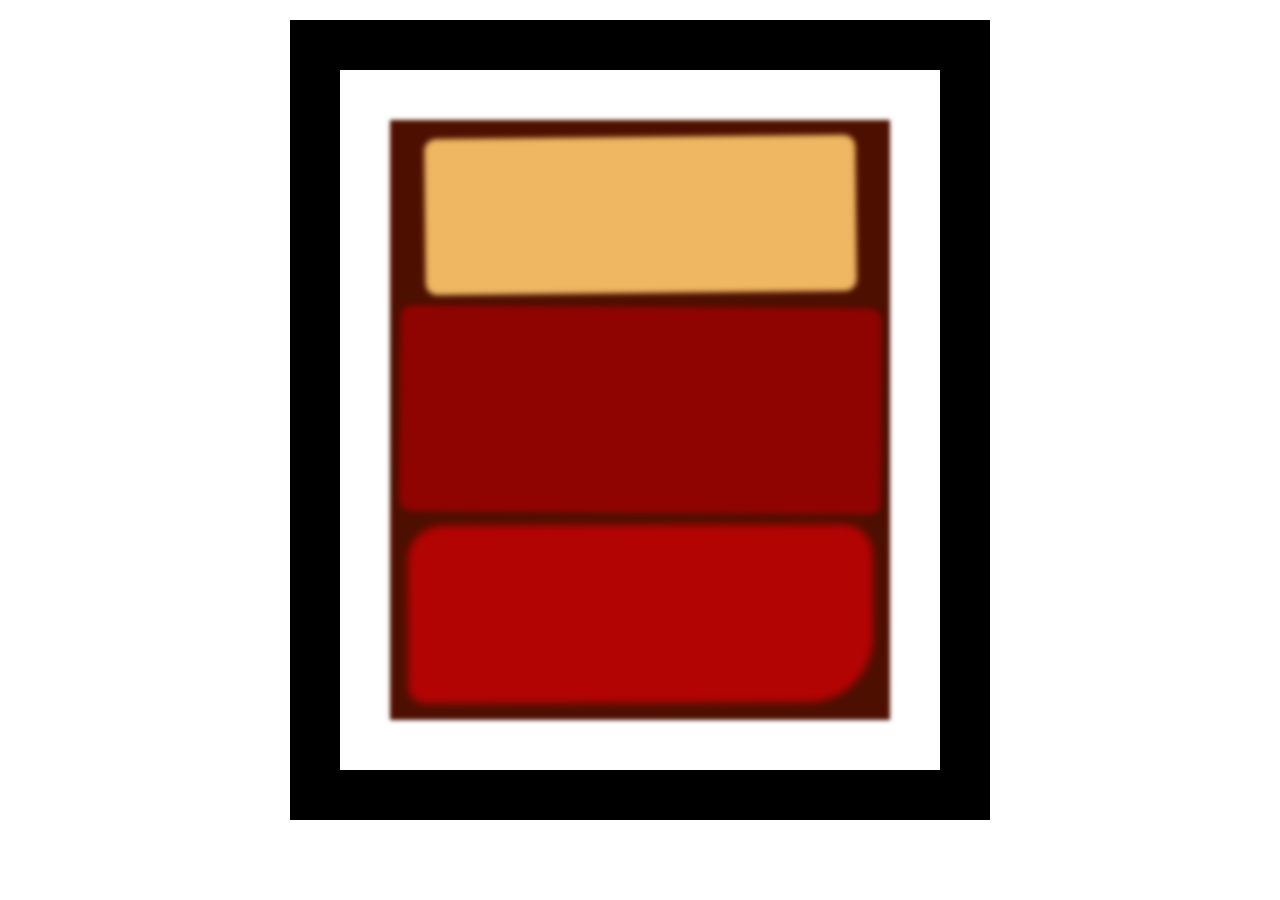
<file: box-model.html>
<!DOCTYPE html>
<html lang="en">
	<head>
		<meta charset="UTF-8" />
		<title>Rothko Painting</title>
		<link href="css/box-model.css" rel="stylesheet" />
	</head>
	<body>
		<div class="frame">
			<div class="canvas">
				<div class="one"></div>
				<div class="two"></div>
				<div class="three"></div>
			</div>
		</div>
	</body>
</html>
</file>
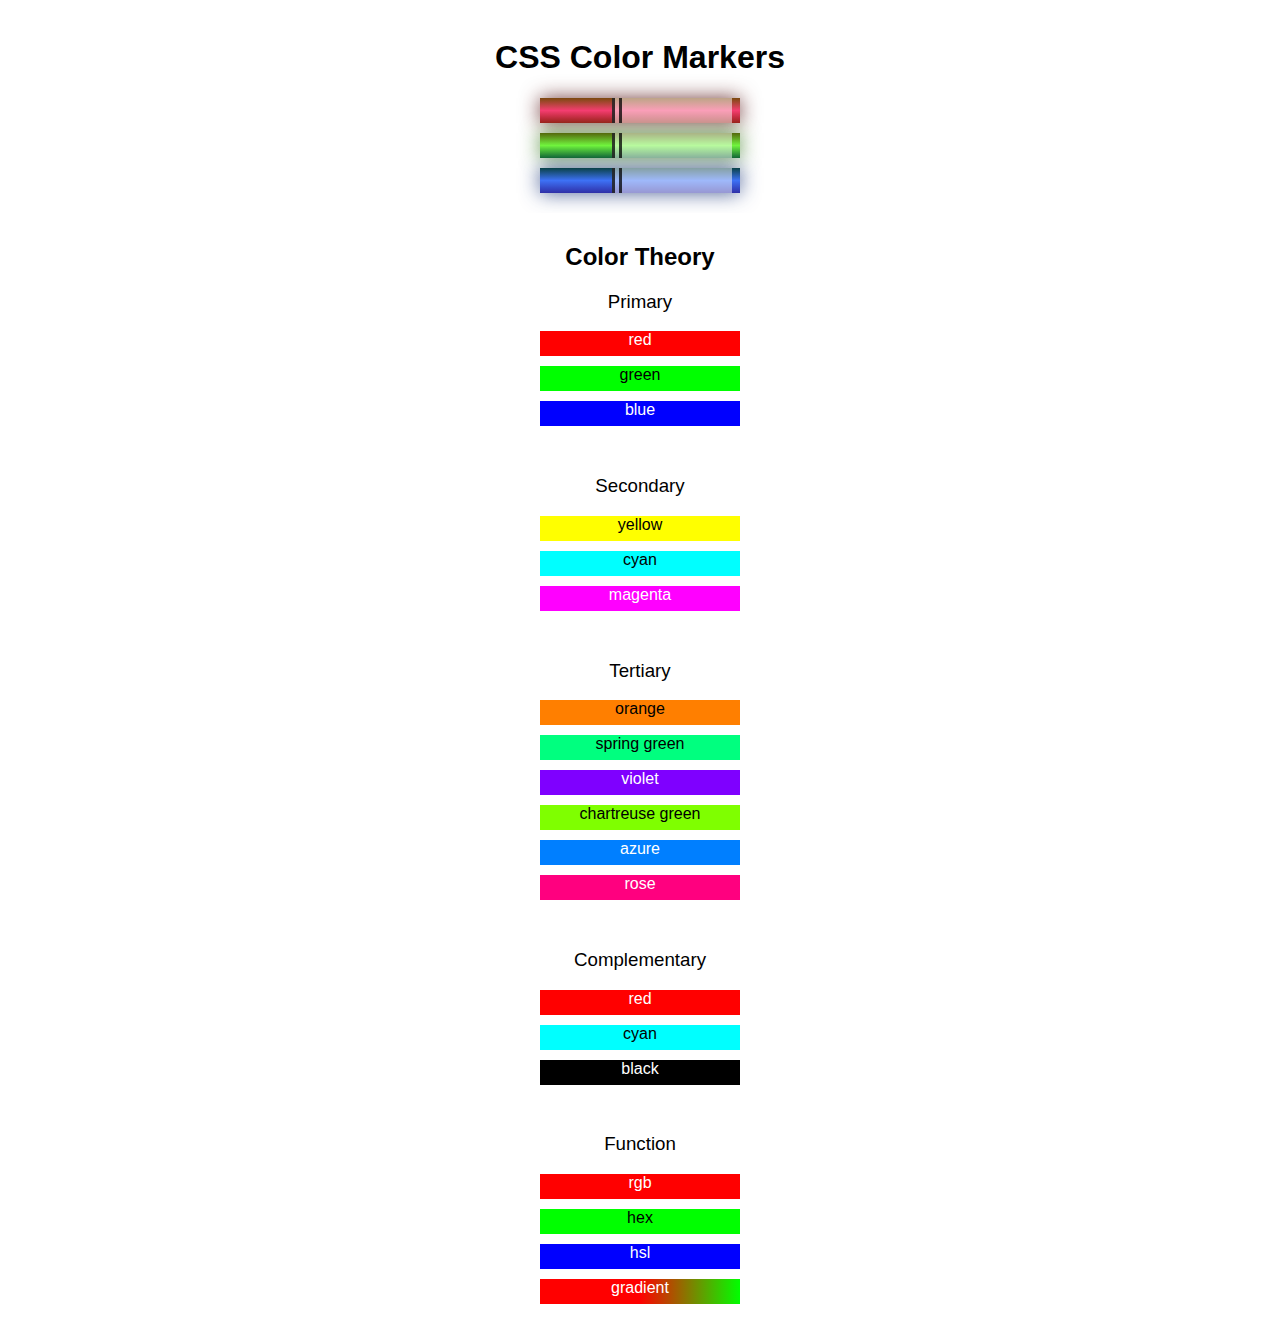
<file: colored-markers.html>
<!DOCTYPE html>
<html lang="en">
	<head>
		<meta charset="UTF-8" />
		<meta http-equiv="X-UA-Compatible" content="IE=edge" />
		<meta name="viewport" content="width=device-width, initial-scale=1.0" />
		<title>Colored Markers</title>
		<link rel="stylesheet" href="css/colored-markers.css" />
	</head>
	<body>
		<div class="container">
			<h1>CSS Color Markers</h1>
			<div class="marker realisticRed">
				<div class="cap"></div>
				<div class="sleeve"></div>
			</div>
			<div class="marker realisticGreen">
				<div class="cap"></div>
				<div class="sleeve"></div>
			</div>
			<div class="marker realisticBlue">
				<div class="cap"></div>
				<div class="sleeve"></div>
			</div>
		</div>
		<div class="container">
			<h2>Color Theory</h2>
			<h3>Primary</h3>
			<div class="marker red">red</div>
			<div class="marker green">green</div>
			<div class="marker blue">blue</div>
		</div>
		<div class="container">
			<h3>Secondary</h3>
			<div class="marker yellow">yellow</div>
			<div class="marker cyan">cyan</div>
			<div class="marker magenta">magenta</div>
		</div>
		<div class="container">
			<h3>Tertiary</h3>
			<div class="marker orange">orange</div>
			<div class="marker spring-green">spring green</div>
			<div class="marker violet">violet</div>
			<div class="marker chartreuse-green">chartreuse green</div>
			<div class="marker azure">azure</div>
			<div class="marker rose">rose</div>
		</div>
		<div class="container">
			<h3>Complementary</h3>
			<div class="marker red">red</div>
			<div class="marker cyan">cyan</div>
			<div class="marker black">black</div>
		</div>
		<div class="container">
			<h3>Function</h3>
			<div class="marker rgb-red">rgb</div>
			<div class="marker hex-green">hex</div>
			<div class="marker hsl-blue">hsl</div>
			<div class="marker gradient">gradient</div>
		</div>
	</body>
</html>
</file>
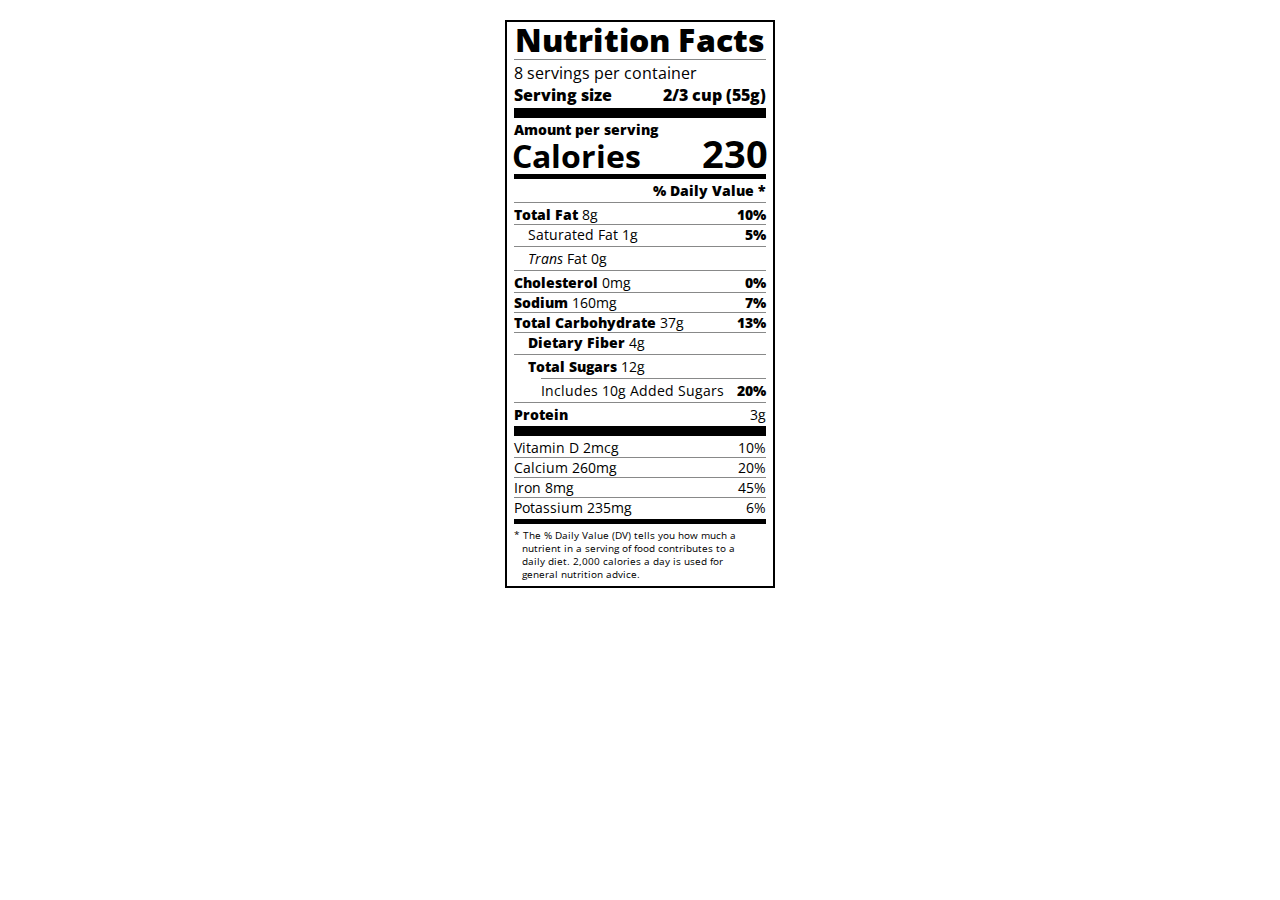
<file: nutrition-label.html>
<!DOCTYPE html>
<html lang="en">
	<head>
		<meta charset="UTF-8" />
		<title>Nutrition Label</title>
		<link
			href="https://fonts.googleapis.com/css?family=Open+Sans:400,700,800"
			rel="stylesheet"
		/>
		<link href="css/nutrition-label.css" rel="stylesheet" />
	</head>

	<body>
		<div class="label">
			<header>
				<h1 class="bold">Nutrition Facts</h1>
				<div class="divider"></div>
				<p>8 servings per container</p>
				<p class="bold">
					Serving size
					<span>2/3 cup (55g)</span>
				</p>
			</header>
			<div class="divider large"></div>
			<div class="calories-info">
				<div class="left-container">
					<h2 class="bold small-text">Amount per serving</h2>
					<p>Calories</p>
				</div>
				<span>230</span>
			</div>
			<div class="divider medium"></div>
			<div class="daily-value small-text">
				<p class="bold right no-divider">% Daily Value *</p>
				<div class="divider"></div>
				<p>
					<span>
						<span class="bold">Total Fat</span>
						8g
					</span>
					<span class="bold">10%</span>
				</p>
				<p class="indent no-divider">
					Saturated Fat 1g
					<span class="bold">5%</span>
				</p>
				<div class="divider"></div>
				<p class="indent no-divider">
					<span>
						<i>Trans</i>
						Fat 0g
					</span>
				</p>
				<div class="divider"></div>
				<p>
					<span>
						<span class="bold">Cholesterol</span>
						0mg
					</span>
					<span class="bold">0%</span>
				</p>
				<p>
					<span>
						<span class="bold">Sodium</span>
						160mg
					</span>
					<span class="bold">7%</span>
				</p>
				<p>
					<span>
						<span class="bold">Total Carbohydrate</span>
						37g
					</span>
					<span class="bold">13%</span>
				</p>
				<p class="indent no-divider">
					<span>
						<span class="bold">Dietary Fiber</span>
						4g
					</span>
				</p>
				<div class="divider"></div>
				<p class="indent no-divider">
					<span>
						<span class="bold">Total Sugars</span>
						12g
					</span>
				</p>
				<div class="divider double-indent"></div>
				<p class="double-indent no-divider">
					Includes 10g Added Sugars
					<span class="bold right">20%</span>
				</p>
				<div class="divider"></div>
				<p class="no-divider">
					<span class="bold">Protein</span>
					3g
				</p>
				<div class="divider large"></div>
				<p>
					Vitamin D 2mcg
					<span>10%</span>
				</p>
				<p>
					Calcium 260mg
					<span>20%</span>
				</p>
				<p>
					Iron 8mg
					<span>45%</span>
				</p>
				<p class="no-divider">
					Potassium 235mg
					<span>6%</span>
				</p>
			</div>
			<div class="divider medium"></div>
			<p class="note">
				* The % Daily Value (DV) tells you how much a nutrient in a serving of
				food contributes to a daily diet. 2,000 calories a day is used for
				general nutrition advice.
			</p>
		</div>
	</body>
</html>
</file>
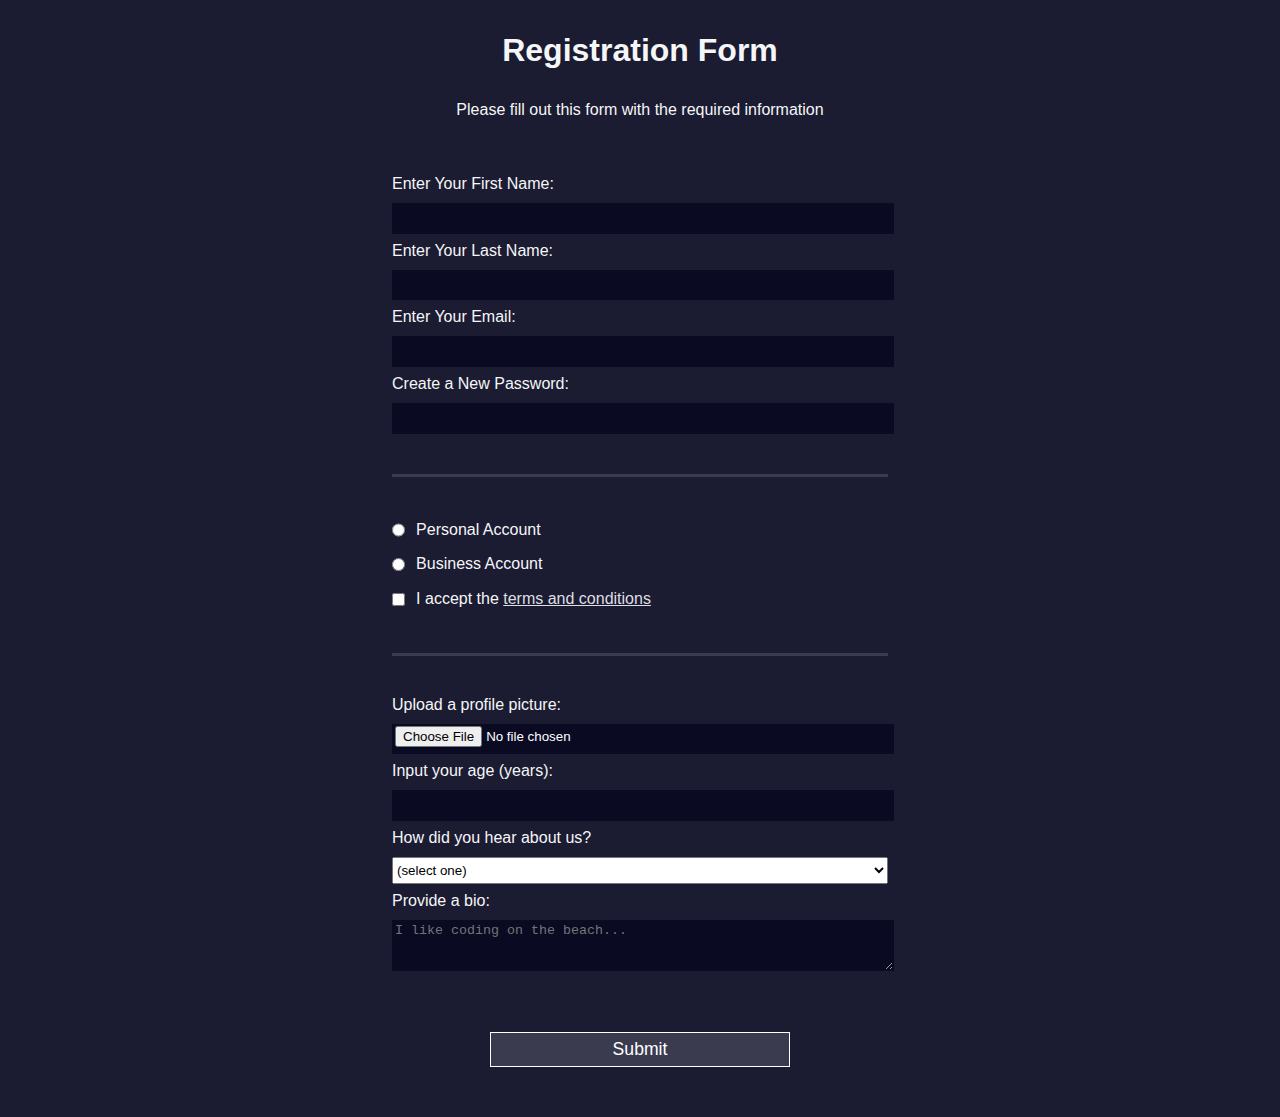
<file: registration-form.html>
<!DOCTYPE html>
<html lang="en">
	<head>
		<meta charset="UTF-8" />
		<title>Registration Form</title>
		<link rel="stylesheet" href="css/registration-form.css" />
	</head>
	<body>
		<h1>Registration Form</h1>
		<p>Please fill out this form with the required information</p>
		<form method="post" action="https://register-demo.freecodecamp.org">
			<fieldset>
				<label for="first-name">
					Enter Your First Name:
					<input id="first-name" name="first-name" type="text" required />
				</label>
				<label for="last-name">
					Enter Your Last Name:
					<input id="last-name" name="last-name" type="text" required />
				</label>
				<label for="email">
					Enter Your Email:
					<input id="email" name="email" type="email" required />
				</label>
				<label for="new-password">
					Create a New Password:
					<input
						id="new-password"
						name="new-password"
						type="password"
						pattern="[a-z0-5]{8,}"
						required
					/>
				</label>
			</fieldset>
			<fieldset>
				<label for="personal-account">
					<input
						id="personal-account"
						type="radio"
						name="account-type"
						class="inline"
					/>
					Personal Account
				</label>
				<label for="business-account">
					<input
						id="business-account"
						type="radio"
						name="account-type"
						class="inline"
					/>
					Business Account
				</label>
				<label for="terms-and-conditions">
					<input
						id="terms-and-conditions"
						type="checkbox"
						required
						name="terms-and-conditions"
						class="inline"
					/>
					I accept the
					<a href="https://www.freecodecamp.org/news/terms-of-service/">
						terms and conditions
					</a>
				</label>
			</fieldset>
			<fieldset>
				<label for="profile-picture">
					Upload a profile picture:
					<input id="profile-picture" type="file" name="file" />
				</label>
				<label for="age">
					Input your age (years):
					<input id="age" type="number" name="age" min="13" max="120" />
				</label>
				<label for="referrer">
					How did you hear about us?
					<select id="referrer" name="referrer">
						<option value="">(select one)</option>
						<option value="1">freeCodeCamp News</option>
						<option value="2">freeCodeCamp YouTube Channel</option>
						<option value="3">freeCodeCamp Forum</option>
						<option value="4">Other</option>
					</select>
				</label>
				<label for="bio">
					Provide a bio:
					<textarea
						id="bio"
						name="bio"
						rows="3"
						cols="30"
						placeholder="I like coding on the beach..."
					></textarea>
				</label>
			</fieldset>
			<input type="submit" value="Submit" />
		</form>
	</body>
</html>
</file>
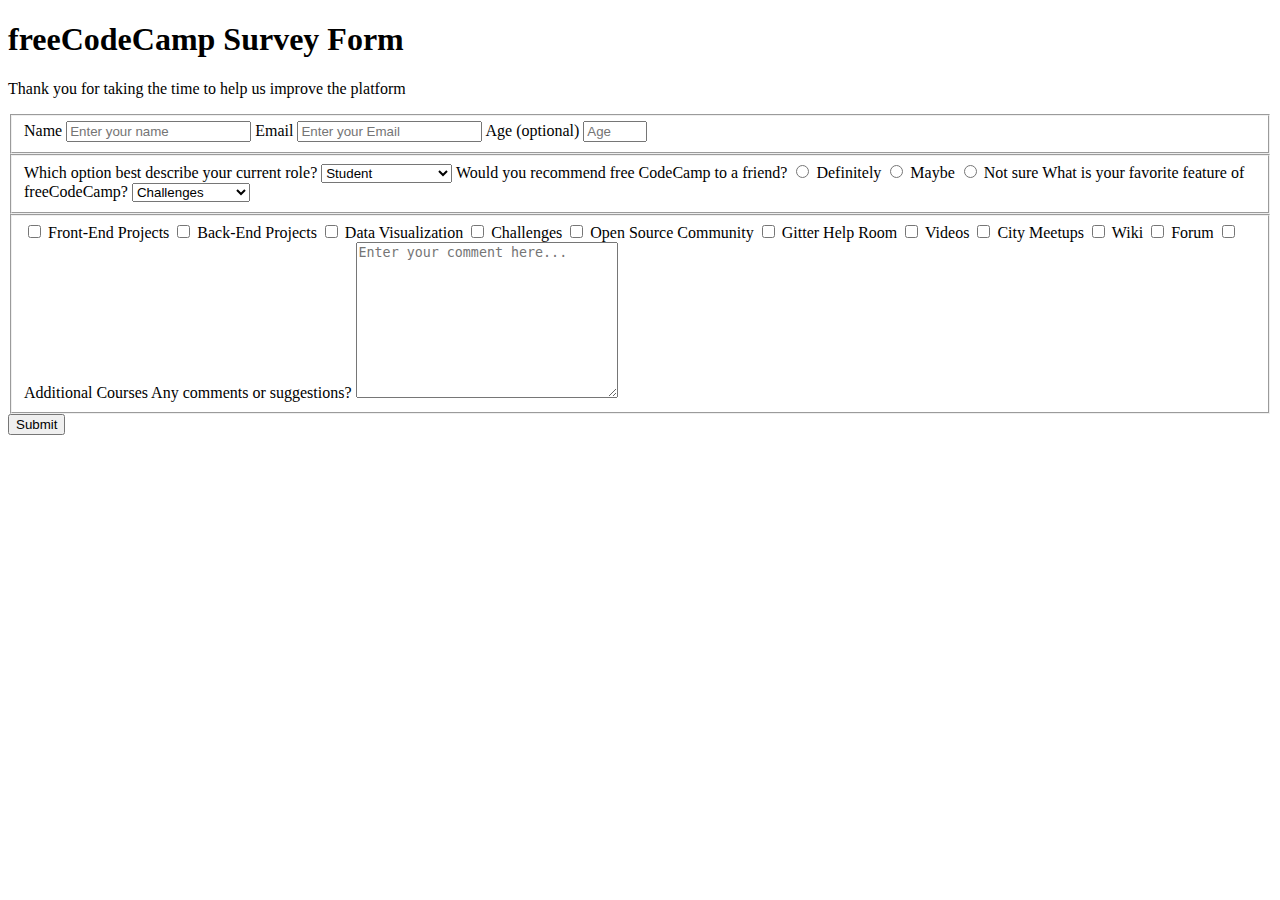
<file: survey-form.html>
<!DOCTYPE html>
<html lang="en">
	<head>
		<meta charset="UTF-8" />
		<meta http-equiv="X-UA-Compatible" content="IE=edge" />
		<meta name="viewport" content="width=device-width, initial-scale=1.0" />
		<title>Survey Form</title>
	</head>
	<body>
		<!-- You should have a page title in an h1 element with an id of title -->
		<h1 id="title">freeCodeCamp Survey Form</h1>
		<!-- You should have a short explanation in a p element with an id of description -->
		<p id="description">
			Thank you for taking the time to help us improve the platform
		</p>
		<!-- You should have a form element with an id of survey-form -->
		<form id="survey-form" action="">
			<fieldset>
				<!-- Inside the form element, you are required to enter your name in an input field 
                that has an id of name and a type of text -->
				<label for="name" id="name-label">
					Name
					<input type="text" id="name" placeholder="Enter your name" required />
				</label>
				<!-- Inside the form element, you are required to enter your email in an input field 
					that has an id of email -->
				<!-- If you enter an email that is not formatted correctly, you will see an HTML5 
						validation error -->
				<label for="email" id="email-label">
					Email
					<input
						type="email"
						id="email"
						placeholder="Enter your Email"
						pattern="[A-Za-z]"
						required
					/>
				</label>
				<!-- Inside the form, you can enter a number in an input field that has an id of 
					number -->
				<!-- The number input should not accept non-numbers, either by preventing you from 
						typing them or by showing an HTML5 validation error (depending on your browser). -->
				<!-- If you enter numbers outside the range of the number input, which are defined 
						by the min and max attributes, you will see an HTML5 validation error -->
				<label for="number" id="number-label">
					Age (optional)
					<input
						type="number"
						id="number"
						placeholder="Age"
						min="13"
						max="120"
						required
					/>
				</label>
			</fieldset>
			<!-- For the name, email, and number input fields, you can see corresponding label 
                elements in the form, that describe the purpose of each field with the following 
                ids: id="name-label", id="email-label", and id="number-label" -->
			<!-- For the name, email, and number input fields, you can see placeholder text that 
                gives a description or instructions for each field -->
			<fieldset>
				<!-- Inside the form element, you should have a select dropdown element with an id 
                of dropdown and at least two options to choose from -->
				<label for="dropdown">
					Which option best describe your current role?
					<select name="dropdown" id="dropdown">
						<option disabled>Select current role</option>
						<option value="1">Student</option>
						<option value="2">Full Time Job</option>
						<option value="3">Full Time Learner</option>
						<option value="3">Prefer not to say</option>
						<option value="3">Other</option>
					</select>
				</label>
				<!-- Inside the form element, you can select an option from a group of at least two 
					radio buttons that are grouped using the name attribute -->
				<label for="recommend">
					Would you recommend free CodeCamp to a friend?
					<input type="radio" value="definitely" name="recommend" />
					Definitely
					<input type="radio" value="maybe" name="recommend" />
					Maybe
					<input type="radio" value="not-sure" name="recommend" />
					Not sure
				</label>

				<label for="fav-feature">
					What is your favorite feature of freeCodeCamp?
					<select name="fav-feature" id="fav-feature">
						<option disabled>Select an option</option>
						<option value="1">Challenges</option>
						<option value="2">Projects</option>
						<option value="3">Community</option>
						<option value="3">Open Source</option>
					</select>
				</label>
			</fieldset>

			<fieldset>
				<!-- Inside the form element, you can select several fields from a series of 
                checkboxes, each of which must have a value attribute -->
				<label for="suggestion">
					<input type="checkbox" name="improvement" value="front-end" />
					Front-End Projects
					<input type="checkbox" name="improvement" value="back-end" />
					Back-End Projects
					<input
						type="checkbox"
						name="improvement"
						value="data-visualization"
					/>
					Data Visualization
					<input type="checkbox" name="improvement" value="challenges" />
					Challenges
					<input
						type="checkbox"
						name="improvement"
						value="open-source-community"
					/>
					Open Source Community
					<input type="checkbox" name="improvement" value="gitter-help-room" />
					Gitter Help Room
					<input type="checkbox" name="improvement" value="videos" />
					Videos
					<input type="checkbox" name="improvement" value="city-meetups" />
					City Meetups
					<input type="checkbox" name="improvement" value="wiki" />
					Wiki
					<input type="checkbox" name="improvement" value="forum" />
					Forum
					<input
						type="checkbox"
						name="improvement"
						value="additional-courses"
					/>
					Additional Courses
				</label>
				<!-- Inside the form element, you are presented with a textarea for additional 
                comments -->
				<label for="suggestion">
					Any comments or suggestions?
					<textarea
						placeholder="Enter your comment here..."
						name="suggestion"
						id="suggestion"
						cols="30"
						rows="10"
					></textarea>
				</label>
				<!-- Inside the form element, you are presented with a button with id of submit 
                to submit all the inputs -->
			</fieldset>
			<input type="submit" id="submit" value="Submit" />
		</form>
	</body>
</html>
</file>
<file: css/box-model.css>
.canvas {
	width: 500px;
	height: 600px;
	background-color: #4d0f00;
	overflow: hidden;
	filter: blur(2px);
}

.frame {
	border: 50px solid black;
	width: 500px;
	padding: 50px;
	margin: 20px auto;
}

.one {
	width: 425px;
	height: 150px;
	background-color: #efb762;
	margin: 20px auto;
	box-shadow: 0 0 3px 3px #efb762;
	border-radius: 9px;
	transform: rotate(-0.6deg);
}

.two {
	width: 475px;
	height: 200px;
	background-color: #8f0401;
	margin: 0 auto 20px;
	box-shadow: 0 0 3px 3px #8f0401;
	border-radius: 8px 10px;
	transform: rotate(0.4deg);
}

.one,
.two {
	filter: blur(1px);
}

.three {
	width: 91%;
	height: 28%;
	background-color: #b20403;
	margin: auto;
	filter: blur(2px);
	box-shadow: 0 0 5px 5px #b20403;
	border-radius: 30px 25px 60px 12px;
	transform: rotate(-0.2deg);
}
</file>
<file: css/colored-markers.css>
body {
	font-family:'Segoe UI', Tahoma, Geneva, Verdana, sans-serif
}
h1,
h2,
h3,
.marker {
	text-align: center;
}
h1,
h2 {
	font-weight: 900;
}
h3 {
	font-weight: 500;
}

.container {
	background-color: rgb(255, 255, 255);
	padding: 10px 0;
}

.marker {
	width: 200px;
	height: 25px;
	margin: 10px auto;
}

/* 3-DIMENSIONAL MARKER*/
.cap {
	width: 60px;
	height: 25px;
}

.sleeve {
	width: 110px;
	height: 25px;
	background-color: rgba(255, 255, 255, 0.5);
	border-left: 10px double rgba(0, 0, 0, 0.75);
}

.cap,
.sleeve {
	display: inline-block;
}

.realisticRed {
	background: linear-gradient(
		rgb(122, 74, 14),
		rgb(245, 62, 113),
		rgb(162, 27, 27)
	);
	box-shadow: 0 0 20px 0 rgba(83, 14, 14, 0.8);
}

.realisticGreen {
	background: linear-gradient(#55680d, #71f53e, #116c31);
	box-shadow: 0 0 20px 0 #3b7e20cc;
}

.realisticBlue {
	background: linear-gradient(
		hsl(186, 76%, 16%),
		hsl(223, 90%, 60%),
		hsl(240, 56%, 42%)
	);
	box-shadow: 0 0 20px 0 hsla(223, 59%, 31%, 0.8);
}

/* PRIMARY COLOR */
.red {
	background-color: rgb(255, 0, 0);
	color: white;
}
.green {
	background-color: rgb(0, 255, 0);
}
.blue {
	background-color: rgb(0, 0, 255);
	color: white;
}

/* SECONDARY COLOR */
/* yellow */
.yellow {
	background-color: rgb(255, 255, 0);
}
/* cyan */
.cyan {
	background-color: rgb(0, 255, 255);
}
/* magenta */
.magenta {
	background-color: rgb(255, 0, 255);
	color: white;
}

/* TERTIARY COLOR */
/* orange */
.orange {
	background-color: rgb(255, 127, 0);
}
/* spring green */
.spring-green {
	background-color: rgb(0, 255, 127);
}
/* violet */
.violet {
	background-color: rgb(127, 0, 255);
	color: white;
}
/* chartreuse green */
.chartreuse-green {
	background-color: rgb(127, 255, 0);
}
/* azure */
.azure {
	background-color: rgb(0, 127, 255);
	color: white;
}
/* rose */
.rose {
	background-color: rgb(255, 0, 127);
	color: white;
}

/* COMPLEMENTARY (opposite)*/
.black {
	background-color: rgb(0, 0, 0);
	color: white;
}

/* FUNCTION */
.rgb-red {
	/* 0-255 */
	background-color: rgb(255, 0, 0);
	color: white;
}
.hex-green {
	/* 0-9 and A-F */
	background-color: #00ff00;
}
.hsl-blue {
	/* 0-360, 0-100, 0-100 */
	background-color: hsl(240, 100%, 50%);
	color: white;
}
.gradient {
	/* degree, color color-stop, color color-stop, .. */
	background: linear-gradient(90deg, rgb(255, 0, 0) 50%, rgb(0, 255, 0));
	color: white;
}
</file>
<file: css/nutrition-label.css>
* {
	box-sizing: border-box;
}

html {
	font-size: 16px;
}

body {
	font-family: "Open Sans", sans-serif;
}

.label {
	border: 2px solid black;
	width: 270px;
	margin: 20px auto;
	padding: 0 7px;
}

header h1 {
	text-align: center;
	margin: -4px 0;
	letter-spacing: 0.15px;
}

p {
	margin: 0;
	display: flex;
	justify-content: space-between;
}

.divider {
	border-bottom: 1px solid #888989;
	margin: 2px 0;
}

.bold {
	font-weight: 800;
}

.large {
	height: 10px;
}

.large,
.medium {
	background-color: black;
	border: 0;
}

.medium {
	height: 5px;
}

.small-text {
	font-size: 0.85rem;
}

.calories-info {
	display: flex;
	justify-content: space-between;
	align-items: flex-end;
}

.calories-info h2 {
	margin: 0;
}

.left-container p {
	margin: -5px -2px;
	font-size: 2em;
	font-weight: 700;
}

.calories-info span {
	margin: -7px -2px;
	font-size: 2.4em;
	font-weight: 700;
}

.right {
	justify-content: flex-end;
}
.indent {
	margin-left: 1em;
}
.daily-value p:not(.no-divider) {
	border-bottom: 1px solid #888989;
}
.double-indent {
	margin-left: 2em;
}
.note {
	font-size: 0.6rem;
	margin: 5px 0;
	padding: 0 8px;
	text-indent: -8px;
}
</file>
<file: css/registration-form.css>
body {
	width: 100%;
	height: 100vh;
	margin: 0;
	background-color: #1b1b32;
	color: #f5f6f7;
	font-family: "Segoe UI", Tahoma, Geneva, Verdana, sans-serif;
	font-size: 16px;
}

h1,
p {
	margin: 1em auto;
	text-align: center;
}

form {
	width: 60vw;
	max-width: 500px;
	min-width: 300px;
	margin: 0 auto;
	padding-bottom: 2em;
}

fieldset {
	border: none;
	padding: 2rem 0;
	border-bottom: 3px solid #3b3b4f;
}

fieldset:last-of-type {
	border-bottom: none;
}

label {
	display: block;
	margin: 0.5rem 0;
}

input,
textarea,
select {
	margin: 10px 0 0 0;
	width: 100%;
	min-height: 2em;
}

input,
textarea {
	background-color: #0a0a23;
	border: 1px solid #0a0a23;
	color: #ffffff;
}

.inline {
	width: unset;
	margin: 0 0.5em 0 0;
	vertical-align: middle;
}

input[type="submit"] {
	display: block;
	width: 60%;
	margin: 1em auto;
	height: 2em;
	font-size: 1.1rem;
	background-color: #3b3b4f;
	border-color: white;
	min-width: 300px;
}

input[type="file"] {
	padding: 1px 2px;
}
a {
	color: #dfdfe2;
}
</file>
